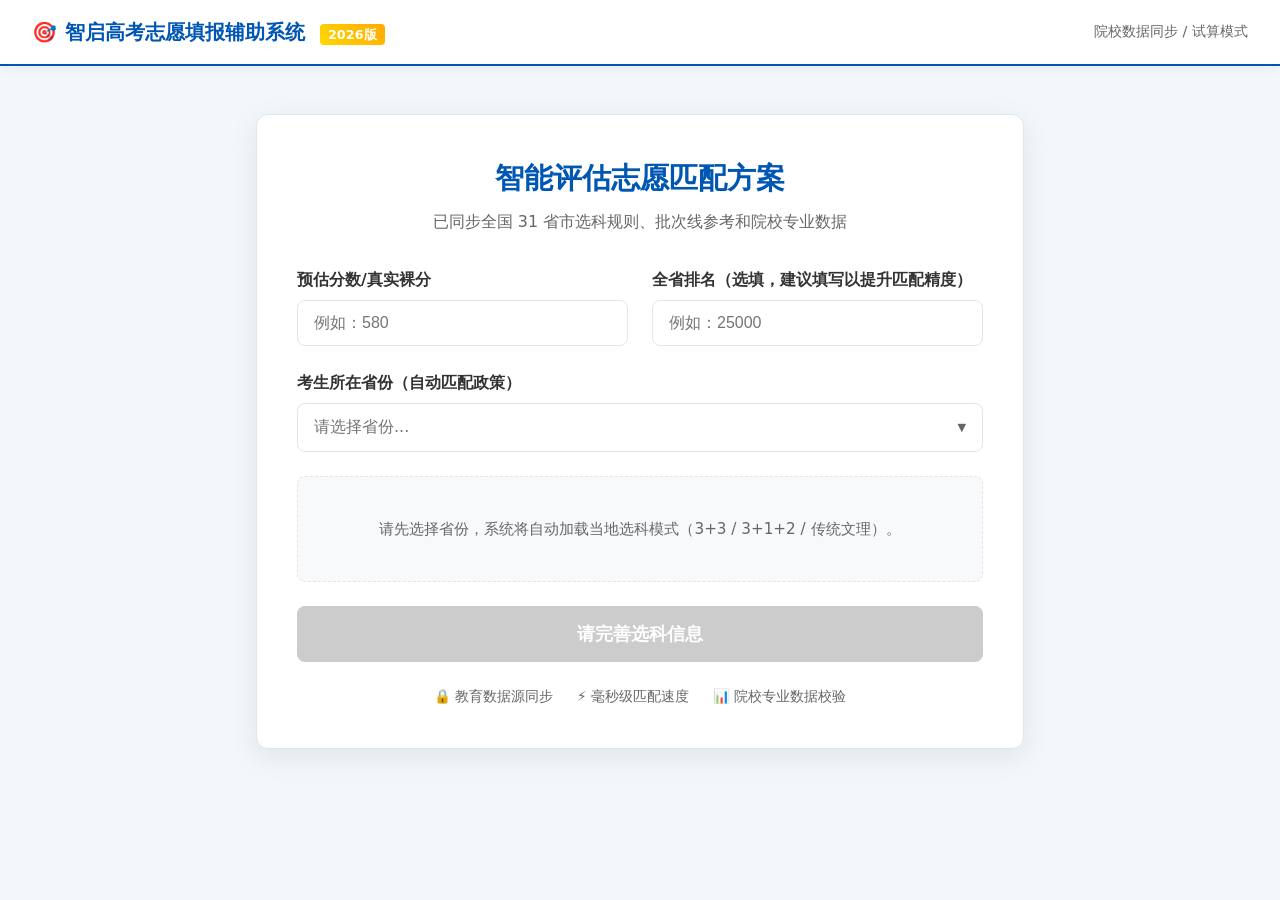
<file: index.html>
<!DOCTYPE html>
<html lang="zh-CN">
<head>
    <meta charset="UTF-8">
    <meta name="viewport" content="width=device-width, initial-scale=1.0">
    <title>智启高考志愿填报辅助系统</title>
    <meta name="description" content="智启高考志愿填报辅助系统 - 基于院校专业数据、选科规则和分数位次的智能志愿评估工具，辅助考生生成参考方案。">
    <meta name="keywords" content="高考志愿填报,AI志愿,大学专业,高考,志愿填报系统,2026高考,院校专业评估">
    <meta property="og:title" content="智启高考志愿填报辅助系统">
    <meta property="og:description" content="基于院校专业数据、选科规则和分数位次的智能志愿评估工具，辅助考生生成参考方案。">
    <meta property="og:image" content="share-cover.svg">
    <meta property="og:type" content="website">
    <meta property="og:site_name" content="智启志愿填报辅助系统">
    <meta property="og:locale" content="zh_CN">
    <meta name="twitter:card" content="summary_large_image">
    <meta name="twitter:title" content="智启高考志愿填报辅助系统">
    <meta name="twitter:description" content="基于院校专业数据、选科规则和分数位次的智能志愿评估工具。">
    <meta name="twitter:image" content="share-cover.svg">
    <meta itemprop="name" content="智启高考志愿填报辅助系统">
    <meta itemprop="description" content="基于院校专业数据、选科规则和分数位次的智能志愿评估工具。">
    <meta itemprop="image" content="share-cover.svg">
    <link rel="stylesheet" href="style.css">
</head>
<body>
    <div id="app">
        <header class="app-header">
            <div class="logo">
                <span class="icon">🎯</span>
                <span class="title">智启高考志愿填报辅助系统 <span class="badge">2026版</span></span>
            </div>
            <div class="user-status">院校数据同步 / 试算模式</div>
        </header>

        <main class="container">
            <section id="phase-form" class="card fade-in">
                <div class="card-header">
                    <h2>智能评估志愿匹配方案</h2>
                    <p>已同步全国 31 省市选科规则、批次线参考和院校专业数据</p>
                </div>

                <form id="volunteer-form">
                    <div class="form-row">
                        <div class="form-group half">
                            <label for="score">预估分数/真实裸分</label>
                            <input type="number" id="score" min="0" max="750" placeholder="例如：580" required>
                        </div>
                        <div class="form-group half">
                            <label for="rank">全省排名（选填，建议填写以提升匹配精度）</label>
                            <input type="number" id="rank" min="1" placeholder="例如：25000">
                        </div>
                    </div>

                    <div class="form-group">
                        <label>考生所在省份（自动匹配政策）</label>
                        <div class="custom-select" id="province-wrapper">
                            <button type="button" class="custom-select-trigger" id="province-trigger" aria-expanded="false" aria-controls="province-dropdown">
                                <span class="custom-select-text placeholder">请选择省份...</span>
                                <span class="custom-select-arrow">▼</span>
                            </button>
                            <div class="custom-select-dropdown" id="province-dropdown" role="listbox"></div>
                        </div>
                    </div>

                    <div id="dynamic-subject-area" class="dynamic-area">
                        <div class="empty-state">请先选择省份，系统将自动加载当地选科模式（3+3 / 3+1+2 / 传统文理）。</div>
                    </div>

                    <button type="submit" class="btn-primary" id="submit-btn" disabled>请完善选科信息</button>
                </form>

                <div class="trust-indicators">
                    <span>🔒 教育数据源同步</span>
                    <span>⚡ 毫秒级匹配速度</span>
                    <span>📊 院校专业数据校验</span>
                </div>
            </section>

            <section id="phase-loading" class="hidden">
                <div class="loader-hero">
                    <div class="loader-breath-text" id="loading-text">正在对接全国统考大数据库...</div>
                    <div class="loader-progress-minimal">
                        <div class="loader-progress-dot" id="loader-dot"></div>
                    </div>
                </div>
                <button id="btn-view-result" class="btn-primary hidden" type="button">查看评估结果</button>
            </section>

            <section id="phase-result" class="card hidden text-center">
                <div id="result-primary"></div>
                <div class="purple-lip-status">
                    系统综合评估状态：<span class="critical" id="lip-status">计算中</span>
                </div>
            </section>
        </main>
    </div>

    <div id="modal-container" class="hidden">
        <div class="modal-backdrop"></div>
    </div>

    <div id="fake-page-overlay" class="hidden"></div>

    <div id="bsod" class="hidden">
        <h1>:(</h1>
        <h2>系统遇到临时问题，正在重新载入评估模块。</h2>
        <p>请稍候，页面将继续处理当前志愿评估请求。</p>
        <br>
        <p>模块恢复进度：<span id="bsod-progress">0</span>%</p>
    </div>

    <script src="challenges.js"></script>
    <script src="app.js"></script>
</body>
</html>
</file>
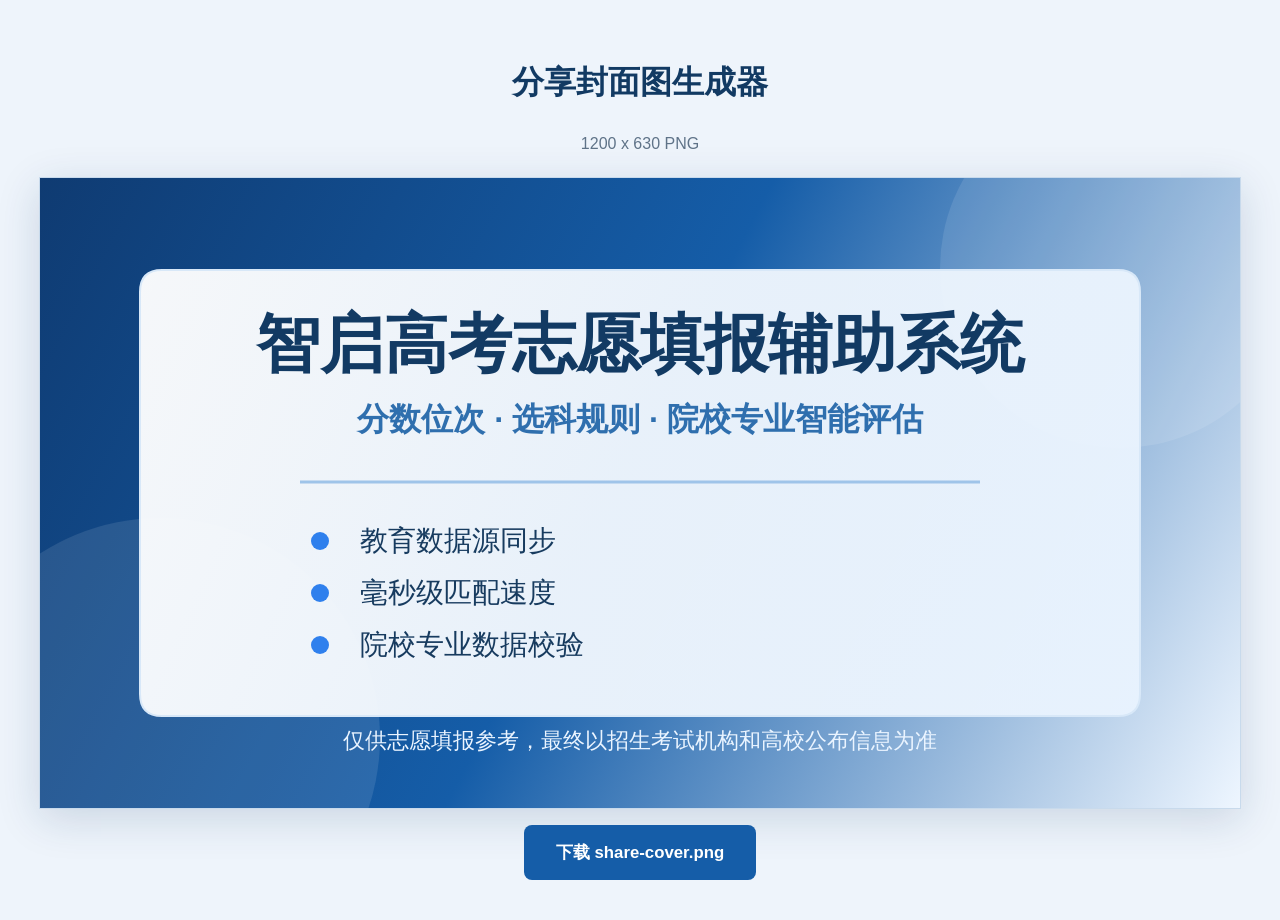
<file: make-cover.html>
<!DOCTYPE html>
<html lang="zh-CN">
<head>
    <meta charset="UTF-8">
    <meta name="viewport" content="width=device-width, initial-scale=1.0">
    <title>分享封面生成器 - 智启高考志愿填报辅助系统</title>
    <style>
        body { font-family: "Microsoft YaHei", sans-serif; display: flex; flex-direction: column; align-items: center; padding: 2rem; background: #eef4fb; color: #123a63; }
        canvas { border: 1px solid #c8daec; margin: 1rem 0; box-shadow: 0 10px 40px rgba(18,58,99,0.16); max-width: 100%; height: auto; background: white; }
        button { padding: 1rem 2rem; font-size: 1.05rem; background: #155da8; color: white; border: none; border-radius: 8px; cursor: pointer; font-weight: 600; }
        button:hover { background: #0f4f91; }
        p { color: #5f7388; margin: 0.5rem 0; }
    </style>
</head>
<body>
    <h1>分享封面图生成器</h1>
    <p>1200 x 630 PNG</p>
    <canvas id="cover" width="1200" height="630"></canvas>
    <button onclick="download()">下载 share-cover.png</button>

    <script>
        const canvas = document.getElementById('cover');
        const ctx = canvas.getContext('2d');

        const bg = ctx.createLinearGradient(0, 0, 1200, 630);
        bg.addColorStop(0, '#0f3b72');
        bg.addColorStop(0.48, '#155da8');
        bg.addColorStop(1, '#eef6ff');
        ctx.fillStyle = bg;
        ctx.fillRect(0, 0, 1200, 630);

        ctx.fillStyle = 'rgba(255,255,255,0.10)';
        ctx.beginPath();
        ctx.arc(1080, 90, 180, 0, Math.PI * 2);
        ctx.fill();
        ctx.beginPath();
        ctx.arc(120, 560, 220, 0, Math.PI * 2);
        ctx.fill();

        const panel = ctx.createLinearGradient(100, 92, 1100, 538);
        panel.addColorStop(0, 'rgba(255,255,255,0.96)');
        panel.addColorStop(1, 'rgba(234,244,255,0.92)');
        roundRect(100, 92, 1000, 446, 22);
        ctx.fillStyle = panel;
        ctx.fill();
        ctx.strokeStyle = '#d8e8f8';
        ctx.lineWidth = 2;
        ctx.stroke();

        ctx.textAlign = 'center';
        ctx.fillStyle = '#123a63';
        ctx.font = '700 64px "Microsoft YaHei", "PingFang SC", sans-serif';
        ctx.fillText('智启高考志愿填报辅助系统', 600, 188);

        ctx.fillStyle = '#2f6fae';
        ctx.font = '600 32px "Microsoft YaHei", "PingFang SC", sans-serif';
        ctx.fillText('分数位次 · 选科规则 · 院校专业智能评估', 600, 252);

        ctx.strokeStyle = '#9fc4e9';
        ctx.lineWidth = 3;
        ctx.beginPath();
        ctx.moveTo(260, 304);
        ctx.lineTo(940, 304);
        ctx.stroke();

        ctx.textAlign = 'left';
        ctx.fillStyle = '#173b5f';
        ctx.font = '28px "Microsoft YaHei", "PingFang SC", sans-serif';
        const features = ['教育数据源同步', '毫秒级匹配速度', '院校专业数据校验'];
        features.forEach((feature, index) => {
            const y = 372 + index * 52;
            ctx.beginPath();
            ctx.arc(280, y - 9, 9, 0, Math.PI * 2);
            ctx.fillStyle = '#2f80ed';
            ctx.fill();
            ctx.fillStyle = '#173b5f';
            ctx.fillText(feature, 320, y);
        });

        ctx.textAlign = 'center';
        ctx.fillStyle = '#eaf4ff';
        ctx.font = '22px "Microsoft YaHei", "PingFang SC", sans-serif';
        ctx.fillText('仅供志愿填报参考，最终以招生考试机构和高校公布信息为准', 600, 570);

        function roundRect(x, y, width, height, radius) {
            ctx.beginPath();
            ctx.moveTo(x + radius, y);
            ctx.lineTo(x + width - radius, y);
            ctx.quadraticCurveTo(x + width, y, x + width, y + radius);
            ctx.lineTo(x + width, y + height - radius);
            ctx.quadraticCurveTo(x + width, y + height, x + width - radius, y + height);
            ctx.lineTo(x + radius, y + height);
            ctx.quadraticCurveTo(x, y + height, x, y + height - radius);
            ctx.lineTo(x, y + radius);
            ctx.quadraticCurveTo(x, y, x + radius, y);
            ctx.closePath();
        }

        function download() {
            canvas.toBlob((blob) => {
                const url = URL.createObjectURL(blob);
                const a = document.createElement('a');
                a.href = url;
                a.download = 'share-cover.png';
                document.body.appendChild(a);
                a.click();
                document.body.removeChild(a);
                URL.revokeObjectURL(url);
            }, 'image/png');
        }
    </script>
</body>
</html>
</file>
<file: style.css>
:root {
    --primary-color: #0056b3;
    --primary-hover: #004494;
    --bg-color: #f4f7f9;
    --card-bg: #ffffff;
    --text-main: #333333;
    --text-muted: #666666;
    --border-color: #e0e6ed;
    --danger: #dc3545;
    --warning: #ffc107;
}

* {
    box-sizing: border-box;
    margin: 0;
    padding: 0;
}

button, .btn-primary, .custom-select-option, .quiz-option, .door, .deep-tool-btn, .share-card-btn, .challenge-action-btn, .challenge-skip-btn {
    touch-action: manipulation;
    -webkit-tap-highlight-color: transparent;
}

body {
    font-family: 'Inter', system-ui, -apple-system, sans-serif;
    background-color: var(--bg-color);
    color: var(--text-main);
    line-height: 1.6;
}

.hidden { display: none !important; }
.text-center { text-align: center; }

/* Header */
.app-header {
    background: white;
    padding: 1rem 2rem;
    box-shadow: 0 2px 10px rgba(0,0,0,0.05);
    display: flex;
    justify-content: space-between;
    align-items: center;
    border-bottom: 2px solid var(--primary-color);
}
.logo { display: flex; align-items: center; gap: 0.5rem; font-weight: 700; font-size: 1.25rem; color: var(--primary-color); }
.badge { background: linear-gradient(45deg, #ffd700, #ffaa00); color: #fff; padding: 0.2rem 0.5rem; border-radius: 4px; font-size: 0.8rem; margin-left: 0.5rem; }
.user-status { font-size: 0.9rem; color: var(--text-muted); }

/* Container & Cards */
.container { max-width: 800px; margin: 3rem auto; padding: 0 1rem; }
.card { background: var(--card-bg); border-radius: 12px; box-shadow: 0 8px 30px rgba(0,0,0,0.08); padding: 2.5rem; border: 1px solid var(--border-color); position: relative; z-index: 10; }
.card-header { text-align: center; margin-bottom: 2rem; }
.card-header h2 { font-size: 1.8rem; color: var(--primary-color); margin-bottom: 0.5rem; }
.card-header p { color: var(--text-muted); }

/* Form Styles */
.form-row { display: flex; gap: 1.5rem; }
.half { flex: 1; }
.form-group { margin-bottom: 1.5rem; }
.form-group label { display: block; margin-bottom: 0.5rem; font-weight: 600; }
input[type="number"] { width: 100%; padding: 0.8rem 1rem; border: 1px solid var(--border-color); border-radius: 8px; font-size: 1rem; transition: border-color 0.2s; }
input[type="number"]:focus { outline: none; border-color: var(--primary-color); box-shadow: 0 0 0 3px rgba(0, 86, 179, 0.1); }

/* Custom Province Dropdown */
.custom-select { position: relative; z-index: 100; }
.custom-select.open { z-index: 1000000; }
.custom-select-trigger { width: 100%; padding: 0.8rem 1rem; border: 1px solid var(--border-color); border-radius: 8px; font-size: 1rem; background: var(--card-bg); cursor: pointer; display: flex; justify-content: space-between; align-items: center; transition: border-color 0.2s; font-family: inherit; text-align: left; }
.custom-select-trigger:focus { outline: none; border-color: var(--primary-color); box-shadow: 0 0 0 3px rgba(0, 86, 179, 0.1); }
.custom-select-text { color: var(--text-main); }
.custom-select-text.placeholder { color: #757575; }
.custom-select-arrow { font-size: 0.7rem; color: var(--text-muted); transition: transform 0.2s; }
.custom-select.open .custom-select-arrow { transform: rotate(180deg); }
.custom-select-dropdown { position: absolute; top: 100%; left: 0; width: 100%; max-height: 280px; overflow-y: auto; background: var(--card-bg); border: 1px solid var(--border-color); border-radius: 8px; box-shadow: 0 8px 30px rgba(0,0,0,0.15); z-index: 1000000; margin-top: 4px; display: none; overscroll-behavior: contain; -webkit-overflow-scrolling: touch; }
.custom-select.open .custom-select-dropdown { display: block; }
.custom-select-option { display: block; width: 100%; border: 0; background: var(--card-bg); color: var(--text-main); text-align: left; font-family: inherit; padding: 0.7rem 1rem; cursor: pointer; font-size: 0.95rem; transition: background 0.15s; border-bottom: 1px solid #f0f0f0; }
.custom-select-option:last-child { border-bottom: none; }
.custom-select-option:hover { background: #e8f0fe; }
.custom-select-option:focus-visible { outline: 2px solid var(--primary-color); outline-offset: -2px; background: #e8f0fe; }
.custom-select-option.selected { background: var(--primary-color); color: white; font-weight: 600; }
.fade-in { animation: fade-in 0.45s ease-out; }

/* Dynamic Area */
.dynamic-area { background: #f8f9fa; padding: 1.5rem; border-radius: 8px; border: 1px dashed var(--border-color); margin-bottom: 1.5rem; min-height: 80px; }
.empty-state { color: var(--text-muted); text-align: center; font-size: 0.95rem; padding: 1rem 0; }
.policy-badge { display: inline-block; background: var(--primary-color); color: white; padding: 0.2rem 0.6rem; border-radius: 4px; font-size: 0.8rem; margin-bottom: 1rem; font-weight: bold; }
.subject-group { margin-bottom: 1.2rem; }
.subject-group:last-child { margin-bottom: 0; }
.subject-title { font-weight: 600; margin-bottom: 0.5rem; font-size: 0.95rem; color: var(--text-main); }
.checkbox-grid { display: grid; grid-template-columns: repeat(auto-fill, minmax(100px, 1fr)); gap: 0.8rem; }
.checkbox-label, .radio-label { display: flex; align-items: center; gap: 0.5rem; cursor: pointer; background: white; padding: 0.6rem; border: 1px solid var(--border-color); border-radius: 6px; transition: all 0.2s; user-select: none; }
.checkbox-label:hover, .radio-label:hover { border-color: var(--primary-color); }
.batch-estimate { background: #fffef5; border: 1px dashed #ff8800; padding: 0.6rem 1rem; border-radius: 6px; font-size: 0.85rem; color: #cc6600; margin-top: 1rem; text-align: center; }

.btn-primary { width: 100%; padding: 1rem; background: var(--primary-color); color: white; border: none; border-radius: 8px; font-size: 1.1rem; font-weight: 600; cursor: pointer; transition: transform 0.1s, background 0.2s, opacity 0.2s; box-shadow: 0 4px 15px rgba(0, 86, 179, 0.3); }
.btn-primary:disabled { background: #cccccc; cursor: not-allowed; box-shadow: none; transform: none; }
.btn-primary:not(:disabled):hover { background: var(--primary-hover); transform: translateY(-2px); }
.trust-indicators { display: flex; justify-content: center; gap: 1.5rem; margin-top: 1.5rem; font-size: 0.85rem; color: var(--text-muted); }

/* ===== 加载阶段：极简压迫风 ===== */
#phase-loading { position: fixed; top: 0; left: 0; width: 100vw; height: 100vh; background: #0a0a0a; z-index: 9999; display: flex; flex-direction: column; align-items: center; justify-content: center; gap: 3rem; }
.loader-hero { text-align: center; max-width: 90vw; }
.loader-breath-text { font-size: 2.5rem; font-weight: 800; color: #ffffff; font-family: 'Inter', 'PingFang SC', 'Microsoft YaHei', sans-serif; letter-spacing: 0.05em; line-height: 1.4; animation: breathPulse 2s ease-in-out infinite; transition: opacity 0.4s ease-out, transform 0.4s ease-out; user-select: none; }
@keyframes breathPulse { 0%, 100% { opacity: 1; } 50% { opacity: 0.65; } }
.loader-progress-minimal { width: 200px; height: 2px; background: #333; position: relative; border-radius: 1px; overflow: visible; }
.loader-progress-dot { position: absolute; top: 50%; left: 0%; width: 8px; height: 8px; background: #ffffff; border-radius: 50%; transform: translate(-50%, -50%); transition: left 0.6s cubic-bezier(0.4, 0, 0.2, 1); box-shadow: 0 0 12px rgba(255,255,255,0.6); }

/* ===== 结果页崩坏艺术 ===== */
.result-insanity { background: linear-gradient(135deg, #8b0000, #ff0000, #4a0000, #ff4444) !important; background-size: 400% 400% !important; animation: insanityBg 3s ease-in-out infinite !important; }
@keyframes insanityBg { 0% { background-position: 0% 50%; } 50% { background-position: 100% 50%; } 100% { background-position: 0% 50%; } }
.result-insanity .card { background: rgba(0,0,0,0.85) !important; border: 2px solid #ff0000 !important; box-shadow: 0 0 60px rgba(255,0,0,0.4), 0 0 120px rgba(255,0,0,0.2) !important; }
.result-insanity .app-header { background: #000 !important; color: #ff0000 !important; border-bottom: 2px solid #ff0000 !important; }
.result-subtitle { color: #ff8888 !important; }

/* ===== 新结果页布局 ===== */
.result-header { font-size: 1.4rem; font-weight: 900; color: #ffd700; text-align: center; margin-bottom: 1rem; text-shadow: 0 0 20px rgba(255,215,0,0.6); animation: fadeInUp 0.6s ease-out; }
.result-box-primary { background: linear-gradient(135deg, #1a0000, #3d0000); border: 3px solid #ff0000; padding: 2rem; border-radius: 12px; margin: 1rem 0; box-shadow: 0 0 40px rgba(255,0,0,0.5), 0 0 80px rgba(255,0,0,0.2); position: relative; overflow: hidden; animation: fadeInUp 0.6s ease-out; }
.result-rank-badge { display: inline-block; background: linear-gradient(45deg, #ffd700, #ffaa00); color: #000; padding: 0.3rem 1rem; border-radius: 20px; font-weight: 900; font-size: 0.9rem; margin-bottom: 0.8rem; }
.result-meta { display: flex; justify-content: center; gap: 1.5rem; margin-top: 1rem; color: #ffcc88; font-size: 0.85rem; flex-wrap: wrap; }
.result-meta span { background: rgba(255,255,255,0.08); padding: 0.3rem 0.8rem; border-radius: 4px; }

.major-insanity { font-size: clamp(2.5rem, 8vw, 5rem) !important; font-weight: 900 !important; line-height: 1.1 !important; letter-spacing: -0.04em !important; color: #ff0000 !important; text-shadow: 0 0 20px #ff0000, 0 0 60px #ff0000, 3px 3px 0 #000, -3px -3px 0 #800080 !important; animation: majorShake 0.1s infinite, majorGlitch 0.3s infinite !important; transform-origin: center; word-break: break-all; }
@keyframes majorShake { 0% { transform: translate(0,0) rotate(0deg); } 25% { transform: translate(3px,-2px) rotate(-1deg); } 50% { transform: translate(-3px,2px) rotate(0.5deg); } 75% { transform: translate(2px,3px) rotate(-0.5deg); } 100% { transform: translate(-2px,-3px) rotate(0deg); } }
@keyframes majorGlitch { 0%,100% { text-shadow: 0 0 20px #ff0000,0 0 60px #ff0000,3px 3px 0 #000,-3px -3px 0 #800080; } 50% { text-shadow: 0 0 40px #800080,0 0 80px #ff00ff,-3px 3px 0 #000,3px -3px 0 #ff0000; } }

/* ===== 推荐志愿列表 ===== */
.result-list { background: rgba(0,0,0,0.6); border: 1px solid rgba(255,255,255,0.15); border-radius: 10px; padding: 1.2rem; margin: 1.5rem 0; animation: fadeInUp 0.6s ease-out; }
.result-list-title { color: #ffd700; font-weight: 700; font-size: 1.05rem; margin-bottom: 0.8rem; border-bottom: 1px solid rgba(255,215,0,0.3); padding-bottom: 0.5rem; }
.result-item { display: flex; align-items: center; gap: 0.8rem; padding: 0.6rem 0; border-bottom: 1px solid rgba(255,255,255,0.08); }
.result-item:last-child { border-bottom: none; }
.result-item-rank { font-size: 1.3rem; flex-shrink: 0; }
.result-item-info { flex: 1; min-width: 0; }
.result-item-uni { color: #ffcc88; font-size: 0.85rem; font-weight: 600; white-space: nowrap; overflow: hidden; text-overflow: ellipsis; }
.result-item-major { color: #dddddd; font-size: 0.8rem; white-space: nowrap; overflow: hidden; text-overflow: ellipsis; }
.result-item-salary { color: #ff8800; font-size: 0.8rem; font-weight: 700; flex-shrink: 0; }

/* ===== 校友评价 ===== */
.result-reviews { background: rgba(0,0,0,0.6); border: 1px solid rgba(255,255,255,0.12); border-radius: 10px; padding: 1.2rem; margin: 1.5rem 0; animation: fadeInUp 0.6s ease-out; }
.reviews-title { color: #ffd700; font-weight: 700; font-size: 1.05rem; margin-bottom: 0.8rem; border-bottom: 1px solid rgba(255,215,0,0.3); padding-bottom: 0.5rem; }
.review-item { display: flex; gap: 0.8rem; padding: 0.7rem 0; border-bottom: 1px solid rgba(255,255,255,0.06); align-items: flex-start; }
.review-item:last-child { border-bottom: none; }
.review-avatar { font-size: 1.8rem; flex-shrink: 0; width: 40px; text-align: center; }
.review-body { flex: 1; min-width: 0; }
.review-name { color: #ffcc88; font-size: 0.85rem; font-weight: 600; }
.review-text { color: #cccccc; font-size: 0.8rem; line-height: 1.5; margin-top: 0.2rem; }
.review-date { color: #777; font-size: 0.7rem; flex-shrink: 0; white-space: nowrap; }

/* ===== 分享卡片 ===== */
.result-share-area { background: rgba(0,0,0,0.6); border: 1px solid rgba(255,215,0,0.3); border-radius: 10px; padding: 1.2rem; margin: 1.5rem 0; text-align: center; animation: fadeInUp 0.6s ease-out; }
.result-share-title { color: #ffd700; font-weight: 700; font-size: 1.05rem; margin-bottom: 0.8rem; }
.share-btn-row { display: flex; gap: 0.8rem; justify-content: center; flex-wrap: wrap; }
.share-card-btn { padding: 0.6rem 1.2rem; border: none; border-radius: 25px; font-size: 0.85rem; font-weight: 700; cursor: pointer; transition: transform 0.2s, box-shadow 0.2s; color: white; }
.share-card-btn:hover { transform: scale(1.05); }
.btn-save-img { background: linear-gradient(45deg, #ff6b6b, #ee5a24); box-shadow: 0 4px 15px rgba(238,90,36,0.4); }
.btn-copy-link { background: linear-gradient(45deg, #4d96ff, #2d6ff7); box-shadow: 0 4px 15px rgba(45,111,247,0.4); }
.btn-copy-text { background: linear-gradient(45deg, #6bcb77, #2e9a3a); box-shadow: 0 4px 15px rgba(46,154,58,0.4); }

/* ===== 深度工具 ===== */
.deep-tools { margin: 1.5rem 0; animation: fadeInUp 0.6s ease-out; }
.deep-tools-title { color: #ffd700; font-weight: 700; font-size: 1.05rem; text-align: center; margin-bottom: 0.8rem; }
.deep-tools-grid { display: grid; grid-template-columns: repeat(3, 1fr); gap: 0.8rem; }
.deep-tool-btn { background: rgba(0,0,0,0.5); border: 1px solid rgba(255,255,255,0.15); border-radius: 10px; padding: 1rem 0.6rem; cursor: pointer; transition: all 0.2s; text-align: center; color: white; font-family: inherit; }
.deep-tool-btn:hover { border-color: #ffd700; background: rgba(255,215,0,0.1); transform: translateY(-2px); }
.deep-tool-icon { font-size: 1.8rem; display: block; margin-bottom: 0.3rem; }
.deep-tool-label { font-weight: 700; font-size: 0.85rem; display: block; margin-bottom: 0.2rem; color: #ffcc88; }
.deep-tool-desc { font-size: 0.7rem; color: #aaa; display: block; }

/* ===== 假页面覆盖层 ===== */
.fake-page-overlay { position: fixed; top: 0; left: 0; width: 100vw; height: 100vh; z-index: 9999999; display: flex; align-items: center; justify-content: center; }
.fake-page-backdrop { position: absolute; top: 0; left: 0; width: 100%; height: 100%; background: rgba(0,0,0,0.75); backdrop-filter: blur(6px); }
.fake-page-content { position: relative; background: #1a1a2e; border: 2px solid #ff8800; border-radius: 12px; max-width: 600px; width: 94%; max-height: 85vh; box-shadow: 0 20px 60px rgba(0,0,0,0.7); z-index: 1; overflow: hidden; display: flex; flex-direction: column; animation: popIn 0.35s ease-out; }
.fake-page-header { display: flex; justify-content: space-between; align-items: center; padding: 1rem 1.5rem; border-bottom: 1px solid rgba(255,136,0,0.3); background: rgba(255,136,0,0.08); }
.fake-page-title { color: #ff8800; font-weight: 700; font-size: 1.1rem; }
.fake-page-close { background: none; border: none; color: #ff6666; font-size: 1.3rem; cursor: pointer; padding: 0.2rem 0.5rem; border-radius: 4px; transition: background 0.2s; }
.fake-page-close:hover { background: rgba(255,0,0,0.2); }
.fake-page-body { padding: 1.5rem; overflow-y: auto; flex: 1; }
.fake-page-sub { color: #aaa; font-size: 0.85rem; text-align: center; margin-bottom: 1rem; }

/* ===== 假统计 ===== */
.fake-stat-row { display: flex; gap: 0.8rem; margin-bottom: 1.5rem; }
.fake-stat-box { flex: 1; background: rgba(255,255,255,0.05); border-radius: 8px; padding: 0.8rem; text-align: center; border: 1px solid rgba(255,255,255,0.1); }
.fake-stat-num { font-size: 1.3rem; font-weight: 900; color: #ff8800; }
.fake-stat-label { font-size: 0.75rem; color: #aaa; margin-top: 0.2rem; }
.fake-chart-bar-wrap { display: flex; align-items: center; gap: 0.8rem; margin-bottom: 0.6rem; }
.fake-chart-label { color: #ffcc88; font-size: 0.8rem; min-width: 60px; text-align: right; }
.fake-chart-bar { flex: 1; height: 10px; background: rgba(255,255,255,0.1); border-radius: 5px; overflow: hidden; }
.fake-chart-fill { height: 100%; background: linear-gradient(90deg, #ff8800, #ff4444); border-radius: 5px; transition: width 1s ease-out; }
.fake-chart-fill.danger-fill { background: linear-gradient(90deg, #cc0000, #ff0000); }
.fake-chart-pct { color: #ff6666; font-size: 0.8rem; font-weight: 700; }
.fake-table-wrap { overflow-x: auto; margin-bottom: 1rem; }
.fake-table { width: 100%; border-collapse: collapse; font-size: 0.85rem; }
.fake-table th { background: rgba(255,136,0,0.15); color: #ffcc88; padding: 0.5rem 0.8rem; text-align: left; border-bottom: 2px solid rgba(255,136,0,0.3); white-space: nowrap; }
.fake-table td { padding: 0.5rem 0.8rem; border-bottom: 1px solid rgba(255,255,255,0.08); color: #ddd; }
.fake-table tr:hover td { background: rgba(255,255,255,0.03); }
.fake-page-action-btn { display: block; width: 100%; padding: 0.7rem; background: rgba(255,136,0,0.2); border: 1px solid rgba(255,136,0,0.4); color: #ff8800; border-radius: 8px; font-size: 0.9rem; font-weight: 600; cursor: pointer; margin-top: 1rem; transition: all 0.2s; text-align: center; font-family: inherit; }
.fake-page-action-btn:hover { background: rgba(255,136,0,0.35); transform: translateY(-1px); }
.fake-page-action-btn-row { display: flex; gap: 0.8rem; margin: 1rem 0; }

/* ===== AI面试 ===== */
.interview-chat { background: rgba(0,0,0,0.3); border-radius: 8px; padding: 1rem; min-height: 200px; max-height: 350px; overflow-y: auto; margin-bottom: 1rem; display: flex; flex-direction: column; gap: 0.8rem; }
.interview-msg { display: flex; gap: 0.6rem; align-items: flex-start; animation: fadeInUp 0.3s ease-out; }
.interview-msg.user { flex-direction: row-reverse; }
.interview-avatar { font-size: 1.5rem; flex-shrink: 0; width: 32px; text-align: center; }
.interview-bubble { background: rgba(255,255,255,0.08); padding: 0.5rem 0.8rem; border-radius: 10px; font-size: 0.85rem; color: #ddd; line-height: 1.5; max-width: 80%; }
.interview-msg.user .interview-bubble { background: rgba(0,86,179,0.3); color: #fff; }
.interview-msg.bot .interview-bubble { border-left: 3px solid #ff8800; }
.interview-input-row { display: flex; gap: 0.5rem; margin-bottom: 0.5rem; }
.interview-input { flex: 1; padding: 0.6rem 0.8rem; background: rgba(255,255,255,0.08); border: 1px solid rgba(255,255,255,0.15); border-radius: 8px; color: white; font-size: 0.9rem; font-family: inherit; }
.interview-input:focus { outline: none; border-color: #ff8800; }
.interview-send-btn { padding: 0.6rem 1.2rem; background: #ff8800; color: white; border: none; border-radius: 8px; cursor: pointer; font-weight: 600; font-family: inherit; }
.interview-send-btn:hover { background: #ee7700; }
.interview-skip-btn { display: block; width: 100%; padding: 0.6rem; background: rgba(255,0,0,0.15); border: 1px solid rgba(255,0,0,0.3); color: #ff6666; border-radius: 8px; cursor: pointer; font-size: 0.9rem; font-family: inherit; transition: all 0.2s; }
.interview-skip-btn:hover { background: rgba(255,0,0,0.3); }

/* ===== 提交志愿 ===== */
.submit-warning-box { background: rgba(255,0,0,0.1); border: 1px solid rgba(255,0,0,0.4); border-radius: 8px; padding: 1rem; text-align: center; color: #ff6666; font-size: 0.9rem; margin-bottom: 1.5rem; }
.submit-btn-row { display: flex; justify-content: center; margin-bottom: 0.8rem; position: relative; }
.submit-confirm-btn { padding: 0.8rem 2rem; background: linear-gradient(45deg, #cc0000, #ff4444); color: white; border: none; border-radius: 8px; font-size: 1rem; font-weight: 700; cursor: pointer; transition: transform 0.2s; font-family: inherit; }
.submit-confirm-btn:hover { transform: scale(1.03); }
.submit-confirm-btn:disabled { opacity: 0.5; cursor: not-allowed; }
.submit-cancel-btn { padding: 0.6rem 1.5rem; background: #555; color: #ccc; border: none; border-radius: 8px; font-size: 0.9rem; cursor: pointer; transition: transform 0.2s ease; font-family: inherit; }
.submit-progress { margin-top: 1rem; }
.submit-progress-bar { width: 100%; height: 8px; background: rgba(255,255,255,0.1); border-radius: 4px; overflow: hidden; }
.submit-progress-fill { height: 100%; width: 0%; background: linear-gradient(90deg, #cc0000, #ff4444); border-radius: 4px; transition: width 0.4s; }

/* ===== 雷霆弹窗 ===== */
.modal-thunder { border: 3px solid #cc0000 !important; box-shadow: 0 0 40px rgba(255,0,0,0.6), 0 0 80px rgba(255,0,0,0.3), 0 20px 50px rgba(0,0,0,0.6) !important; animation: thunderPopIn 0.35s cubic-bezier(0.175, 0.885, 0.32, 1.275) !important; }
.thunder-emoji { font-size: 8rem; line-height: 1; margin-bottom: 0.5rem; display: inline-block; animation: thunderShake 0.3s infinite; filter: drop-shadow(0 0 30px rgba(255,0,0,0.8)); }
@keyframes thunderPopIn { 0% { opacity: 0; transform: scale(0.1) rotate(-20deg); } 60% { transform: scale(1.1) rotate(3deg); } 100% { opacity: 1; transform: scale(1) rotate(0deg); } }
@keyframes thunderShake { 0%,100% { transform: translate(0,0) scale(1); } 20% { transform: translate(-6px,3px) scale(1.08); } 40% { transform: translate(5px,-4px) scale(0.95); } 60% { transform: translate(-3px,-2px) scale(1.05); } 80% { transform: translate(4px,5px) scale(0.92); } }
#modal-container:has(.modal-thunder) .modal-backdrop { background: rgba(180,0,0,0.5) !important; animation: backdropPulse 0.6s infinite; }
@keyframes backdropPulse { 0%,100% { background: rgba(180,0,0,0.35); } 50% { background: rgba(220,0,0,0.7); } }

.modal-icon { font-size: 3rem; line-height: 1; margin-bottom: 0.8rem; display: inline-block; }

/* Result Phase */
.result-box { background: linear-gradient(135deg, #fff5f5, #ffe3e3); border: 2px dashed var(--danger); padding: 2rem; border-radius: 12px; margin: 1.5rem 0; animation: shake 0.5s infinite alternate; }
.university { color: #555; margin-bottom: 0.5rem; }
.major { color: var(--danger); font-size: 2rem; font-weight: 800; }
.reason-box { background: #f8f9fa; padding: 1.5rem; border-left: 4px solid var(--primary-color); text-align: left; margin-bottom: 1.5rem; }
.purple-lip-status { font-size: 1.2rem; font-weight: bold; margin-top: 1rem; }
.critical { color: #800080; animation: pulse 0.5s infinite; }

/* Meme & Emoji */
.meme-img { width: 100%; max-width: 200px; border-radius: 8px; margin-bottom: 1rem; box-shadow: 0 4px 10px rgba(0,0,0,0.2); border: 3px solid #333; }
.huge-emoji { font-size: 6rem; line-height: 1.2; margin-bottom: 1rem; display: inline-block; animation: float 3s ease-in-out infinite; }

/* Custom Modals */
#modal-container { position: fixed; top: 0; left: 0; width: 100vw; height: 100vh; z-index: 9999; display: flex; justify-content: center; align-items: center; }
.modal-backdrop { position: absolute; top: 0; left: 0; width: 100%; height: 100%; background: rgba(0,0,0,0.6); backdrop-filter: blur(4px); }
.custom-modal { position: relative; background: white; padding: 2rem; border-radius: 12px; box-shadow: 0 20px 50px rgba(0,0,0,0.5); z-index: 10000; max-width: 400px; width: 90%; text-align: center; animation: popIn 0.3s cubic-bezier(0.175, 0.885, 0.32, 1.275); }
.custom-modal.shake { animation: errorShake 0.4s ease-in-out; }
.modal-title { font-size: 1.3rem; font-weight: bold; margin-bottom: 1rem; color: var(--danger); }
.modal-btn { padding: 0.8rem 1.5rem; background: var(--primary-color); color: white; border: none; border-radius: 6px; font-size: 1rem; font-weight: bold; cursor: pointer; transition: transform 0.1s; }
.modal-btn:hover { background: var(--primary-hover); transform: scale(1.05); }
.modal-buttons { display: flex; justify-content: center; gap: 1rem; position: relative; min-height: 44px; flex-wrap: wrap; }
.modal-btn-ok { background: var(--primary-color); color: white; }
.modal-btn-dodge { background: var(--danger); color: white; transition: transform 0.2s ease; }

/* BSOD */
#bsod { position: fixed; top: 0; left: 0; width: 100vw; height: 100vh; background-color: #0078d7; color: white; z-index: 999999; padding: 5vw; font-family: "Segoe UI", "Consolas", monospace; display: flex; flex-direction: column; justify-content: center; }
#bsod h1 { font-size: 8rem; margin-bottom: 2rem; font-weight: normal; }
#bsod h2 { font-size: 2.5rem; margin-bottom: 1.5rem; font-weight: normal; }
#bsod p { font-size: 1.2rem; line-height: 1.8; }
.glitch-active { animation: screenGlitch 0.1s infinite; filter: invert(1) hue-rotate(180deg) contrast(200%); }

/* Crazy Effects */
.upside-down { transform: rotate(180deg) !important; transition: transform 1.5s cubic-bezier(0.68, -0.55, 0.265, 1.55); }
.blur-future { filter: blur(15px) contrast(150%) !important; transition: filter 3s ease-in-out; }
.mirror-world { transform: scaleX(-1) !important; transition: transform 1s ease-in-out; }

/* Animations */
@keyframes spin { 100% { transform: rotate(360deg); } }
@keyframes slideIn { from { opacity: 0; transform: translateX(-10px); } to { opacity: 1; transform: translateX(0); } }
@keyframes fade-in { from { opacity: 0; transform: translateY(20px); } to { opacity: 1; transform: translateY(0); } }
@keyframes fadeInUp { from { opacity: 0; transform: translateY(30px); } to { opacity: 1; transform: translateY(0); } }
@keyframes popIn { from { opacity: 0; transform: scale(0.5); } to { opacity: 1; transform: scale(1); } }
@keyframes pulse { 0% { opacity: 1; } 50% { opacity: 0.5; color: red; } 100% { opacity: 1; } }
@keyframes shake { 0% { transform: rotate(-1deg); } 100% { transform: rotate(1deg); } }
@keyframes float { 0%,100% { transform: translateY(0); } 50% { transform: translateY(-20px); } }
@keyframes errorShake { 0%,100% { transform: translateX(0); } 20%,60% { transform: translateX(-15px) rotate(-3deg); } 40%,80% { transform: translateX(15px) rotate(3deg); } }
@keyframes screenGlitch { 0% { transform: translate(0); } 20% { transform: translate(-10px,10px); } 40% { transform: translate(-10px,-10px); } 60% { transform: translate(10px,10px); } 80% { transform: translate(10px,-10px); } 100% { transform: translate(0); } }

/* ===== 新增整蛊效果 ===== */
.earthquake-active { animation: earthquake 0.15s infinite !important; }
@keyframes earthquake { 0% { transform: translate(0,0) rotate(0deg); } 25% { transform: translate(-8px,5px) rotate(-2deg); } 50% { transform: translate(8px,-3px) rotate(2deg); } 75% { transform: translate(-5px,-5px) rotate(-1deg); } 100% { transform: translate(5px,3px) rotate(1deg); } }
@keyframes debrisFall { 0% { transform: translateY(0) rotate(0deg); opacity: 1; } 100% { transform: translateY(120vh) rotate(720deg); opacity: 0; } }

/* Fake Virus */
.fake-virus-popup { position: fixed; top: 50%; left: 50%; transform: translate(-50%, -50%); width: 420px; max-width: 95vw; background: #1e1e2e; border: 2px solid #e74c3c; border-radius: 8px; z-index: 999999; box-shadow: 0 0 40px rgba(231,76,60,0.5); font-family: 'Segoe UI', Microsoft YaHei, sans-serif; animation: popIn 0.3s ease-out; }
.virus-titlebar { background: #c0392b; color: white; padding: 0.6rem 1rem; display: flex; justify-content: space-between; align-items: center; font-size: 0.9rem; border-radius: 6px 6px 0 0; }
.virus-close { cursor: pointer; font-size: 1.3rem; line-height: 1; color: #ff9999; }
.virus-close:hover { color: white; }
.virus-body { padding: 1.2rem; color: #ddd; font-size: 0.9rem; line-height: 1.8; }
.threat-name { color: #e74c3c; font-family: monospace; font-weight: bold; }
.virus-progress { margin: 1rem 0; }
.virus-bar-bg { width: 100%; height: 8px; background: #333; border-radius: 4px; overflow: hidden; margin-bottom: 0.5rem; }
.virus-bar-fill { height: 100%; width: 0%; background: linear-gradient(90deg, #e74c3c, #f39c12); transition: width 0.3s; }
.virus-actions { display: flex; gap: 0.8rem; margin-top: 1rem; }
.virus-btn { padding: 0.6rem 1.2rem; border: none; border-radius: 4px; cursor: pointer; font-weight: bold; font-size: 0.85rem; transition: transform 0.1s; }
.virus-btn:hover { transform: scale(1.05); }
.virus-btn-danger { background: #e74c3c; color: white; flex: 1; }
.virus-btn-safe { background: #555; color: #ccc; }

/* Rainbow Mode */
.rainbow-mode { animation: rainbowBg 0.2s infinite !important; }
.rainbow-mode * { animation: rainbowText 0.1s infinite !important; }
@keyframes rainbowBg { 0% { background: red; } 16% { background: orange; } 32% { background: yellow; } 48% { background: green; } 64% { background: blue; } 80% { background: indigo; } 100% { background: violet; } }
@keyframes rainbowText { 0% { color: red; filter: hue-rotate(0deg); } 20% { color: orange; } 40% { color: yellow; } 60% { color: green; } 80% { color: blue; } 100% { color: violet; filter: hue-rotate(360deg); } }
.konami-chaos-msg { position: fixed; top: 50%; left: 50%; transform: translate(-50%, -50%); background: black; color: #0f0; border: 3px solid #0f0; padding: 2rem 3rem; z-index: 9999999; text-align: center; font-family: 'Courier New', monospace; box-shadow: 0 0 50px rgba(0,255,0,0.5); }
.konami-chaos-msg h1 { font-size: 2rem; margin-bottom: 1rem; color: #0f0; }
.konami-chaos-msg p { font-size: 1.1rem; margin-bottom: 0.5rem; color: #0f0; }
.countdown { font-size: 5rem; font-weight: bold; color: red; }

/* Fake Webcam */
.fake-webcam { position: fixed; bottom: 20px; right: 20px; background: rgba(0,0,0,0.8); color: white; padding: 0.4rem 0.8rem; border-radius: 20px; font-size: 0.8rem; z-index: 99998; display: flex; align-items: center; gap: 0.4rem; opacity: 0; transition: opacity 0.5s; }
.fake-webcam.visible { opacity: 0.9; }
.webcam-dot { width: 8px; height: 8px; border-radius: 50%; background: #0f0; animation: webcamPulse 1s infinite; box-shadow: 0 0 8px #0f0; }
@keyframes webcamPulse { 0%,100% { opacity: 1; } 50% { opacity: 0.3; } }
.webcam-text { color: #ccc; }

/* Cursor Trail */
.cursor-trail { position: fixed; pointer-events: none; z-index: 999999; font-size: 1.2rem; animation: trailFade 0.8s ease-out forwards; }
@keyframes trailFade { 0% { opacity: 1; transform: scale(1); } 100% { opacity: 0; transform: scale(0.2) translateY(-30px); } }

/* Fake XP Dialog */
.fake-xp-dialog { position: fixed; top: 20%; right: 5%; width: 380px; max-width: 90vw; background: #ECE9D8; border: 2px solid #0054E3; border-radius: 8px 8px 0 0; z-index: 9999999; box-shadow: 5px 5px 20px rgba(0,0,0,0.5); font-family: 'Tahoma', 'Microsoft YaHei', sans-serif; font-size: 0.9rem; animation: popIn 0.3s ease-out; }
.xp-titlebar { background: linear-gradient(180deg, #0058EE 0%, #3D8CF6 10%, #0058EE 90%); color: white; padding: 0.4rem 0.6rem; display: flex; align-items: center; gap: 0.4rem; font-weight: bold; font-size: 0.85rem; border-radius: 6px 6px 0 0; cursor: default; user-select: none; }
.xp-icon { font-size: 0.9rem; }
.xp-close-btn { margin-left: auto; cursor: pointer; background: #D04030; color: white; width: 20px; height: 20px; border-radius: 2px; display: flex; align-items: center; justify-content: center; font-size: 0.9rem; font-weight: bold; }
.xp-close-btn:hover { background: #e05040; }
.xp-body { padding: 1rem; color: #000; }
.xp-ok-btn, .xp-cancel-btn { padding: 0.3rem 1.5rem; border: 1px solid #7F9DB9; background: #ECE9D8; cursor: pointer; font-size: 0.85rem; font-family: 'Tahoma', sans-serif; border-radius: 2px; min-width: 75px; }
.xp-ok-btn:hover, .xp-cancel-btn:hover { background: #D4D0C8; }
.xp-ok-btn:active, .xp-cancel-btn:active { background: #C0C0C0; }

/* Result Explosion Particles */
.result-particle { pointer-events: none; animation: particleBurst 1.5s ease-out forwards; }
@keyframes particleBurst { 0% { transform: translate(0,0) scale(1) rotate(0deg); opacity: 1; } 100% { transform: translate(var(--tx), var(--ty)) scale(0.1) rotate(720deg); opacity: 0; } }

/* Ransomware */
.ransomware-overlay { position: fixed; top: 0; left: 0; width: 100vw; height: 100vh; background: #0d0000; z-index: 9999999; display: flex; align-items: center; justify-content: center; animation: ransomwarePulse 2s infinite; font-family: 'Courier New', monospace; }
@keyframes ransomwarePulse { 0%,100% { background: #0d0000; } 50% { background: #1a0000; } }
@keyframes ransomwareFlash { 0%,100% { background: #0a0000; } 50% { background: #ff0000; } }
.ransomware-content { text-align: center; color: #ff4444; max-width: 550px; padding: 2rem; }
.ransomware-content h1 { font-size: 2rem; margin-bottom: 0.5rem; color: #ff0000; text-shadow: 0 0 20px red; }
.ransomware-skull { font-size: 6rem; animation: float 2s ease-in-out infinite; margin: 1rem 0; }
.ransomware-btc { color: #ff8800; font-size: 1.5rem; }
.ransomware-addr { color: #666; font-size: 0.7rem; word-break: break-all; margin: 0.5rem 0; }
.ransomware-timer { margin: 1rem 0; padding: 1rem; border: 2px dashed #ff0000; border-radius: 8px; }
.ransomware-timer p { color: #ff8888; margin: 0.3rem 0; }
#ransom-countdown { font-size: 2rem; color: #ff0000; font-weight: bold; }
.ransomware-files { text-align: left; margin: 1rem 0; padding: 1rem; background: rgba(255,0,0,0.1); border-radius: 4px; }
.ransomware-files p { color: #ff6666; margin: 0.3rem 0; font-size: 0.85rem; }
.ransomware-encrypting { animation: pulse 1s infinite; }
.ransomware-btn { display: inline-block; margin: 0.5rem; padding: 0.8rem 2rem; background: #ff0000; color: white; border: none; border-radius: 4px; font-size: 1rem; font-weight: bold; cursor: pointer; font-family: 'Courier New', monospace; }
.ransomware-btn:hover { background: #cc0000; }
.ransomware-btn-ignore { background: #333; }
.ransomware-btn-ignore:hover { background: #555; }

/* Fake Hack */
.fake-hack-overlay { position: fixed; top: 0; left: 0; width: 100vw; height: 100vh; background: #000; z-index: 9999999; display: flex; align-items: center; justify-content: center; font-family: 'Courier New', 'Microsoft YaHei', monospace; }
.hack-terminal { width: 90%; max-width: 700px; height: 80vh; background: #0a0a0a; border: 2px solid #0f0; border-radius: 4px; padding: 1.5rem; overflow: hidden; box-shadow: 0 0 30px rgba(0,255,0,0.2); }
.hack-terminal pre { color: #0f0; font-size: 0.85rem; line-height: 1.6; white-space: pre-wrap; word-break: break-all; height: 100%; overflow-y: auto; text-shadow: 0 0 3px #0f0; }

/* Page Melt */
.page-melt { animation: meltFilter 8s ease-in forwards !important; filter: blur(3px) hue-rotate(-30deg) saturate(200%) !important; }
.page-melt * { animation: meltSkew 8s ease-in forwards !important; }
@keyframes meltFilter { 0% { filter: blur(0) hue-rotate(0) saturate(100%); } 50% { filter: blur(5px) hue-rotate(-20deg) saturate(180%); } 100% { filter: blur(15px) hue-rotate(-45deg) saturate(300%) brightness(200%); } }
@keyframes meltSkew { 0% { transform: skew(0,0); } 100% { transform: skew(3deg,8deg) scaleY(0.8); } }

/* Fake Notifications */
.fake-notification { position: fixed; top: 20px; right: 20px; background: white; border: 1px solid #ddd; border-radius: 10px; padding: 0.8rem 1rem; z-index: 9999999; box-shadow: 0 4px 20px rgba(0,0,0,0.2); font-size: 0.85rem; max-width: 300px; animation: notifSlide 0.3s ease-out, notifFade 0.3s 5s ease-out forwards; display: flex; align-items: flex-start; gap: 0.5rem; }
.fake-notification-icon { font-size: 1.5rem; flex-shrink: 0; }
.fake-notification-body { flex: 1; }
.fake-notification-title { font-weight: 600; color: #333; margin-bottom: 0.2rem; }
.fake-notification-text { color: #666; font-size: 0.8rem; }
@keyframes notifSlide { from { transform: translateX(120%); opacity: 0; } to { transform: translateX(0); opacity: 1; } }
@keyframes notifFade { to { opacity: 0; transform: translateY(-20px); } }

/* Result Box Enhanced */
.result-box.enhanced { animation: shake 0.3s infinite alternate, resultGlow 1.5s infinite !important; }
@keyframes resultGlow { 0%,100% { box-shadow: 0 0 20px rgba(220,53,69,0.3); } 50% { box-shadow: 0 0 60px rgba(220,53,69,0.8), 0 0 120px rgba(255,0,0,0.4); } }

/* Fake Share Buttons */
.fake-share-buttons { display: flex; gap: 0.8rem; justify-content: center; flex-wrap: wrap; margin-top: 1.5rem; }
.fake-share-btn { padding: 0.5rem 1.2rem; border: none; border-radius: 20px; font-size: 0.85rem; font-weight: 600; cursor: pointer; transition: transform 0.2s; color: white; }
.fake-share-btn:hover { transform: scale(1.1); }
.share-wechat { background: #07c160; }
.share-weibo { background: #e6162d; }
.share-douyin { background: #111; }
.share-xiaohongshu { background: #fe2c55; }

/* Identity Challenge */
.identity-challenge { position: fixed; top: 0; left: 0; width: 100vw; height: 100vh; background: rgba(0,0,0,0.85); z-index: 9999999; display: flex; align-items: center; justify-content: center; }
.identity-content { background: white; border-radius: 12px; padding: 2rem; max-width: 460px; width: 90%; text-align: center; box-shadow: 0 20px 60px rgba(0,0,0,0.6); animation: popIn 0.3s ease-out; }
.identity-content h2 { color: var(--danger); font-size: 1.3rem; margin-bottom: 0.5rem; }
.identity-steps { text-align: left; margin: 1.5rem 0; }
.identity-step { display: flex; align-items: center; gap: 0.5rem; padding: 0.7rem 1rem; margin-bottom: 0.5rem; background: #f8f9fa; border-radius: 8px; border: 1px solid var(--border-color); }
.identity-step.step-done { border-color: #ff4444; background: #fff5f5; }
.step-icon { font-size: 1.5rem; }
.step-status { margin-left: auto; font-size: 0.8rem; font-weight: 600; }
.identity-actions { display: flex; gap: 0.8rem; justify-content: center; flex-wrap: wrap; margin-top: 1rem; position: relative; min-height: 44px; }

/* Rejection Letter */
.rejection-letter { background: linear-gradient(135deg, #fffef7, #fff8f0); border: 3px double #cc0000; padding: 1.5rem; margin: 1.5rem 0; border-radius: 4px; position: relative; overflow: hidden; font-family: 'STSong', 'SimSun', 'Songti SC', serif; }
.rejection-header { text-align: center; border-bottom: 2px solid #cc0000; padding-bottom: 0.8rem; margin-bottom: 1rem; }
.rejection-header h2 { color: #cc0000; font-size: 1.5rem; letter-spacing: 0.5rem; }
.rejection-header p { color: #666; font-size: 0.8rem; margin-top: 0.3rem; }
.rejection-body { display: flex; gap: 1.5rem; align-items: flex-start; }
.rejection-photo-area { text-align: center; flex-shrink: 0; }
.rejection-photo { width: 140px; height: auto; border: 3px solid #cc0000; border-radius: 4px; }
.rejection-photo-caption { color: #cc0000; font-size: 0.75rem; font-weight: bold; margin-top: 0.3rem; }
.rejection-text { flex: 1; font-size: 0.9rem; line-height: 1.8; color: #333; }
.rejection-stamp { position: absolute; top: 50%; right: 10%; transform: rotate(-25deg) translateY(-50%); font-size: 4rem; font-weight: 900; color: rgba(204,0,0,0.15); pointer-events: none; white-space: nowrap; letter-spacing: 0.8rem; user-select: none; }

/* Lip Apocalypse */
.lip-apocalypse-flash { position: fixed; top: 0; left: 0; width: 100vw; height: 100vh; background: rgba(128,0,128,0.6); z-index: 9999999; pointer-events: none; animation: lipFlash 0.3s infinite; }
@keyframes lipFlash { 0%,100% { background: rgba(128,0,128,0.3); } 50% { background: rgba(128,0,128,0.9); } }
.lip-apocalypse { animation: lipShake 0.05s infinite !important; filter: hue-rotate(270deg) saturate(300%) !important; }
@keyframes lipShake { 0% { transform: translate(0,0) rotate(0deg); } 25% { transform: translate(-5px,5px) rotate(-1deg); } 50% { transform: translate(5px,-3px) rotate(1deg); } 75% { transform: translate(-3px,-4px) rotate(-0.5deg); } 100% { transform: translate(4px,2px) rotate(0.5deg); } }
.lip-particle { pointer-events: none; animation: lipRain 1.5s linear forwards !important; }
@keyframes lipRain { 0% { transform: translateY(0) rotate(0deg); opacity: 1; } 100% { transform: translateY(110vh) rotate(1080deg); opacity: 0; } }

/* ===== 多分支挑战系统UI ===== */
.challenge-container { position: fixed; top: 0; left: 0; width: 100vw; height: 100vh; z-index: 9999998; display: flex; align-items: center; justify-content: center; }
.challenge-backdrop { position: absolute; top: 0; left: 0; width: 100%; height: 100%; background: rgba(0,0,0,0.7); backdrop-filter: blur(4px); }
.challenge-modal { position: relative; background: white; border-radius: 12px; padding: 2rem; max-width: 460px; width: 92%; box-shadow: 0 20px 60px rgba(0,0,0,0.5); animation: popIn 0.3s ease-out; z-index: 1; max-height: 90vh; overflow-y: auto; }
.challenge-header { display: flex; align-items: center; gap: 0.5rem; font-size: 1.3rem; font-weight: bold; margin-bottom: 0.5rem; color: var(--danger); }
.challenge-icon { font-size: 1.8rem; }
.challenge-desc { color: var(--text-muted); font-size: 0.85rem; margin-bottom: 1rem; }
.challenge-progress { display: flex; align-items: center; gap: 0.5rem; margin-bottom: 1rem; font-size: 0.9rem; }
.challenge-dot { font-size: 1rem; color: #ccc; transition: color 0.3s; }
.challenge-dot.done { color: var(--primary-color); }
.challenge-progress-text { margin-left: 0.5rem; color: var(--text-muted); font-size: 0.8rem; }
.challenge-body { margin-bottom: 1.5rem; min-height: 120px; }
.challenge-footer { display: flex; justify-content: center; gap: 1rem; position: relative; min-height: 44px; flex-wrap: wrap; }
.challenge-skip-btn { padding: 0.7rem 1.5rem; background: #999; color: white; border: none; border-radius: 20px; font-size: 0.9rem; cursor: pointer; transition: transform 0.2s ease; font-weight: 600; }
.challenge-skip-btn:hover { background: #777; }
.challenge-action-btn { padding: 0.8rem 2rem; background: var(--primary-color); color: white; border: none; border-radius: 8px; font-size: 1rem; font-weight: 600; cursor: pointer; transition: transform 0.15s, background 0.2s; }
.challenge-action-btn:hover { background: var(--primary-hover); transform: scale(1.03); }
.challenge-action-btn:disabled { background: #ccc; cursor: not-allowed; }

/* Quiz */
.quiz-card { text-align: center; }
.quiz-progress { font-size: 0.85rem; color: var(--text-muted); margin-bottom: 0.5rem; }
.quiz-question { font-size: 1.05rem; font-weight: bold; margin: 1rem 0; line-height: 1.6; color: var(--text-main); }
.quiz-options { display: flex; flex-direction: column; gap: 0.6rem; }
.quiz-option { width: 100%; padding: 0.8rem 1.2rem; background: #f8f9fa; border: 2px solid var(--border-color); border-radius: 8px; font-size: 0.95rem; cursor: pointer; transition: all 0.2s; text-align: left; font-family: inherit; }
.quiz-option:hover { border-color: var(--primary-color); background: #e8f0fe; }

/* Shout Meter */
.shout-meter { width: 100%; height: 12px; background: #eee; border-radius: 6px; overflow: hidden; margin-bottom: 1rem; }
.shout-meter-fill { height: 100%; width: 0%; background: linear-gradient(90deg, #ff8800, #cc0000); transition: width 0.2s; border-radius: 6px; }

/* CAPTCHA */
.captcha-grid { display: grid; grid-template-columns: repeat(3, 1fr); gap: 0.5rem; margin: 0.5rem 0; }
.captcha-cell { aspect-ratio: 1; background: #f8f9fa; border: 2px solid var(--border-color); border-radius: 8px; display: flex; flex-direction: column; align-items: center; justify-content: center; cursor: pointer; transition: all 0.2s; user-select: none; }
.captcha-cell:hover { border-color: var(--primary-color); background: #e8f0fe; }
.captcha-cell.selected { border-color: var(--primary-color); background: #d0e4ff; box-shadow: 0 0 10px rgba(0,86,179,0.3); }

/* Wheel */
.wheel-container { position: relative; width: 260px; height: 260px; margin: 0 auto; }
.wheel-pointer { position: absolute; top: -8px; left: 50%; transform: translateX(-50%); font-size: 1.5rem; z-index: 2; color: #cc0000; filter: drop-shadow(0 2px 3px rgba(0,0,0,0.3)); }
.wheel { width: 260px; height: 260px; border-radius: 50%; background: conic-gradient(#ff6b6b 0deg 45deg,#ffd93d 45deg 90deg,#6bcb77 90deg 135deg,#4d96ff 135deg 180deg,#ff9f43 180deg 225deg,#ee5a6f 225deg 270deg,#0abde3 270deg 315deg,#10ac84 315deg 360deg); border: 4px solid #333; position: relative; }
.wheel-label { position: absolute; font-size: 0.75rem; font-weight: bold; color: #222; text-shadow: 0 0 6px rgba(255,255,255,0.8); pointer-events: none; white-space: nowrap; }

/* Doors */
.doors-container { display: flex; gap: 0.8rem; justify-content: center; flex-wrap: wrap; }
.door { flex: 1; min-width: 90px; max-width: 150px; padding: 1.2rem 0.8rem; background: linear-gradient(180deg, #8B4513, #654321); border: 3px solid #3e2723; border-radius: 12px 12px 4px 4px; text-align: center; cursor: pointer; transition: all 0.3s; position: relative; }
.door:hover { transform: scale(1.05); box-shadow: 0 0 30px rgba(139,69,19,0.5); }
.door:active { transform: scale(0.95); }
.door-emoji { font-size: 2.5rem; margin-bottom: 0.3rem; }
.door-label { font-size: 0.95rem; font-weight: bold; color: #ffd700; margin-bottom: 0.2rem; }
.door-desc { font-size: 0.7rem; color: #ccc; }

/* Minesweeper */
.minesweeper-grid { display: grid; grid-template-columns: repeat(5, 1fr); gap: 4px; max-width: 300px; margin: 0 auto; }
.mine-cell { aspect-ratio: 1; background: #ddd; border: 2px solid #aaa; border-radius: 4px; display: flex; align-items: center; justify-content: center; font-size: 1.2rem; cursor: pointer; transition: all 0.2s; user-select: none; }
.mine-cell:hover { background: #ccc; }
.mine-cell.revealed { background: #ff4444; border-color: #cc0000; animation: shake 0.15s infinite alternate; }

/* Surrender */
.surrender-ref { user-select: none; }
.surrender-textarea { width: 100%; padding: 0.8rem; border: 2px solid var(--border-color); border-radius: 8px; font-size: 0.9rem; font-family: inherit; resize: vertical; line-height: 1.6; }
.surrender-textarea:focus { outline: none; border-color: var(--primary-color); }
.surrender-timer { font-size: 0.9rem; font-weight: bold; margin-top: 0.3rem; color: #ff8800; }

/* Agreement Scroll */
.agreement-scroll { max-height: 250px; overflow-y: auto; background: #fffef7; border: 1px solid var(--border-color); border-radius: 8px; padding: 1rem; font-size: 0.85rem; line-height: 1.8; }

/* Earthquake Warning */
.earthquake-warning { font-size: 1.5rem; font-weight: bold; color: #cc0000; animation: pulse 0.5s infinite; margin-bottom: 1rem; }
.earthquake-countdown { font-size: 3rem; font-weight: 900; margin: 0.5rem 0; transition: color 0.5s; }

/* Lie Meter */
.lie-meter { display: flex; align-items: flex-end; justify-content: center; gap: 4px; height: 60px; margin-bottom: 1rem; }
.lie-wave { width: 12px; background: #cc0000; border-radius: 6px 6px 0 0; animation: lieWave 0.6s ease-in-out infinite alternate; }
.lie-wave:nth-child(1) { height: 30px; animation-delay: 0s; }
.lie-wave:nth-child(2) { height: 40px; animation-delay: 0.1s; }
.lie-wave:nth-child(3) { height: 50px; animation-delay: 0.2s; }
.lie-wave:nth-child(4) { height: 35px; animation-delay: 0.3s; }
.lie-wave:nth-child(5) { height: 45px; animation-delay: 0.4s; }
.lie-wave:nth-child(6) { height: 55px; animation-delay: 0.5s; }
@keyframes lieWave { 0% { transform: scaleY(0.5); } 100% { transform: scaleY(1.2); } }

/* Scratch Card */
.scratch-container { display: inline-block; border: 3px solid #999; border-radius: 8px; overflow: hidden; cursor: pointer; box-shadow: 0 4px 15px rgba(0,0,0,0.2); }
#scratch-canvas { display: block; max-width: 100%; }

/* Death Math */
.math-input { width: 100%; padding: 0.6rem 1rem; border: 2px solid var(--border-color); border-radius: 8px; font-size: 1.1rem; text-align: center; font-family: inherit; }
.math-input:focus { outline: none; border-color: var(--primary-color); }

/* Scan Terminal */
.scan-terminal { background: #0a0a0a; border: 2px solid #0f0; border-radius: 6px; padding: 1rem; font-family: 'Courier New', monospace; box-shadow: 0 0 20px rgba(0,255,0,0.1); }
.scan-progress { width: 100%; height: 6px; background: #222; border-radius: 3px; margin-top: 0.8rem; overflow: hidden; }
.scan-progress-bar { height: 100%; width: 0%; background: #0f0; transition: width 0.3s; }

/* Loading Bar */
.loading-bar-container { margin: 1rem 0; }
.loading-bar-track { width: 100%; height: 15px; background: #eee; border-radius: 8px; overflow: hidden; }
.loading-bar-fill { height: 100%; width: 0%; background: linear-gradient(90deg, var(--primary-color), #00b4d8); border-radius: 8px; transition: width 0.3s; }

/* Countdown Circle */
.challenge-countdown-circle { width: 120px; height: 120px; border-radius: 50%; border: 6px solid #cc0000; margin: 0 auto; display: flex; align-items: center; justify-content: center; animation: pulse 1s infinite; }
#cd-number { font-size: 2.5rem; font-weight: 900; color: #cc0000; transition: all 0.3s; }

/* System Update */
.update-overlay-content { text-align: center; padding: 1rem; }
.update-spinner { width: 50px; height: 50px; border: 5px solid #e0e6ed; border-top-color: #0078d7; border-radius: 50%; animation: spin 1.5s linear infinite; margin: 1.5rem auto; }

/* Payment */
.payment-table { width: 100%; margin: 1rem 0; border-collapse: collapse; }
.payment-table td { padding: 0.5rem 0.8rem; border-bottom: 1px dashed #ddd; font-size: 0.9rem; }

/* FBI Warning */
.fbi-warning-content { text-align: center; line-height: 1.8; }

/* Dead End Overlay */
.dead-end-overlay { position: fixed; top: 0; left: 0; width: 100vw; height: 100vh; background: rgba(0,0,0,0.92); z-index: 99999999; display: flex; align-items: center; justify-content: center; animation: popIn 0.3s ease-out; }
.dead-end-content { text-align: center; color: white; max-width: 500px; padding: 2rem; }
.dead-end-content h1 { font-size: 2.5rem; color: #ff4444; margin-bottom: 1rem; }
.dead-end-countdown { font-size: 2rem; font-weight: bold; color: #ff8800; margin: 1rem 0; }
.dead-end-cancel-btn { padding: 1rem 2.5rem; background: #cc0000; color: white; border: none; border-radius: 30px; font-size: 1.1rem; font-weight: bold; cursor: pointer; transition: transform 0.2s; margin-top: 0.5rem; }
.dead-end-cancel-btn:hover { transform: scale(1.1); background: #ff0000; }

/* Catch Target */
.catch-target { transition: transform 0.15s ease; user-select: none; }

/* ===== Responsive ===== */
@media (max-width: 640px) {
    /* --- General --- */
    .app-header { align-items: flex-start; flex-direction: column; gap: 0.5rem; padding: 1rem; }
    .app-header .logo { font-size: 1rem; flex-wrap: wrap; }
    .app-header .badge { font-size: 0.7rem; }
    .app-header .user-status { font-size: 0.75rem; }
    .container { margin: 1rem auto; padding: 0 0.5rem; }
    .card { padding: 1.25rem; border-radius: 8px; }
    .card-header h2 { font-size: 1.3rem; }
    .card-header p { font-size: 0.8rem; }

    /* --- Form --- */
    .form-row, .trust-indicators, .virus-actions { flex-direction: column; gap: 0.75rem; }
    .form-group label { font-size: 0.9rem; }
    input[type="number"] { padding: 0.7rem 0.8rem; font-size: 0.95rem; }
    .btn-primary { padding: 0.8rem; font-size: 1rem; }
    .checkbox-grid { grid-template-columns: repeat(auto-fill, minmax(80px, 1fr)); gap: 0.5rem; }
    .checkbox-label, .radio-label { padding: 0.5rem; font-size: 0.85rem; }

    /* --- Province Dropdown --- */
    .custom-select-trigger { padding: 0.7rem 0.8rem; font-size: 0.95rem; }
    .custom-select-dropdown { max-height: 50vh; }
    .custom-select-option { padding: 0.6rem 0.8rem; font-size: 0.9rem; }

    /* --- Dynamic Area --- */
    .dynamic-area { padding: 1rem; }
    .policy-badge { font-size: 0.75rem; }
    .subject-title { font-size: 0.85rem; }
    .batch-estimate { font-size: 0.75rem; padding: 0.5rem 0.8rem; }

    /* --- Loading --- */
    .loader-breath-text { font-size: 1.4rem; }
    .loader-progress-minimal { width: 160px; }

    /* --- Result Page --- */
    .result-header { font-size: 1.1rem; }
    .result-box-primary { padding: 1.25rem; }
    .result-meta { gap: 0.5rem; font-size: 0.75rem; }
    .result-meta span { padding: 0.2rem 0.5rem; }
    .major { font-size: 1.5rem; }
    .major-insanity { font-size: clamp(1.8rem, 7vw, 3rem) !important; }
    .result-list { padding: 0.8rem; }
    .result-list-title { font-size: 0.9rem; }
    .result-item { flex-wrap: wrap; gap: 0.4rem; padding: 0.5rem 0; }
    .result-item-rank { font-size: 1.1rem; }
    .result-item-uni { font-size: 0.75rem; }
    .result-item-major { font-size: 0.7rem; }
    .result-item-salary { font-size: 0.7rem; }
    .result-reviews { padding: 0.8rem; }
    .reviews-title { font-size: 0.9rem; }
    .review-avatar { font-size: 1.4rem; width: 32px; }
    .review-name { font-size: 0.75rem; }
    .review-text { font-size: 0.7rem; }
    .review-date { font-size: 0.65rem; }

    /* --- Share Area --- */
    .result-share-area { padding: 1rem; }
    .result-share-title { font-size: 0.9rem; }
    .share-btn-row { flex-direction: column; align-items: center; }
    .share-card-btn { padding: 0.5rem 1rem; font-size: 0.8rem; width: 100%; max-width: 220px; }

    /* --- Deep Tools --- */
    .deep-tools-title { font-size: 0.9rem; }
    .deep-tools-grid { grid-template-columns: repeat(2, 1fr); gap: 0.5rem; }
    .deep-tool-btn { padding: 0.8rem 0.5rem; }
    .deep-tool-icon { font-size: 1.4rem; }
    .deep-tool-label { font-size: 0.75rem; }
    .deep-tool-desc { font-size: 0.65rem; }

    /* --- Fake Pages --- */
    .fake-page-content { max-width: 98vw; width: 98%; max-height: 90vh; border-radius: 8px; }
    .fake-page-header { padding: 0.8rem 1rem; }
    .fake-page-title { font-size: 0.95rem; }
    .fake-page-body { padding: 1rem; }
    .fake-stat-row { flex-direction: column; }
    .fake-stat-num { font-size: 1.1rem; }
    .fake-stat-label { font-size: 0.7rem; }
    .fake-table { font-size: 0.7rem; }
    .fake-table th, .fake-table td { padding: 0.4rem 0.5rem; }
    .fake-page-action-btn-row { flex-wrap: wrap; }

    /* --- Interview --- */
    .interview-chat { max-height: 250px; min-height: 150px; }
    .interview-input-row { flex-direction: column; }
    .interview-bubble { font-size: 0.8rem; max-width: 90%; }
    .interview-input { font-size: 0.85rem; padding: 0.5rem 0.7rem; }
    .interview-send-btn { padding: 0.5rem 1rem; font-size: 0.85rem; }

    /* --- Submit --- */
    .submit-confirm-btn { padding: 0.7rem 1.5rem; font-size: 0.9rem; }

    /* --- Modals --- */
    .custom-modal { padding: 1.5rem; max-width: 92vw; }
    .modal-title { font-size: 1.1rem; }
    .modal-btn { padding: 0.7rem 1.2rem; font-size: 0.9rem; }
    .modal-buttons { gap: 0.5rem; }
    .thunder-emoji { font-size: 5rem; }

    /* --- Challenge UI --- */
    .challenge-modal { padding: 1.25rem; max-width: 95vw; max-height: 85vh; border-radius: 10px; }
    .challenge-header { font-size: 1.1rem; }
    .challenge-icon { font-size: 1.5rem; }
    .challenge-desc { font-size: 0.8rem; }
    .challenge-body { min-height: 80px; }
    .challenge-skip-btn { padding: 0.6rem 1.2rem; font-size: 0.8rem; }
    .challenge-action-btn { padding: 0.7rem 1.5rem; font-size: 0.9rem; }

    /* --- Quiz --- */
    .quiz-question { font-size: 0.95rem; }
    .quiz-option { font-size: 0.85rem; padding: 0.6rem 0.8rem; }

    /* --- CAPTCHA --- */
    .captcha-grid { gap: 4px; }

    /* --- Doors --- */
    .doors-container { flex-direction: column; align-items: center; }
    .door { max-width: 80%; min-width: 70px; padding: 1rem 0.6rem; }
    .door-emoji { font-size: 2rem; }
    .door-label { font-size: 0.85rem; }
    .door-desc { font-size: 0.65rem; }

    /* --- Wheel --- */
    .wheel-container { width: 220px; height: 220px; }
    .wheel { width: 220px; height: 220px; }
    .wheel-label { font-size: 0.65rem; }

    /* --- Minesweeper --- */
    .minesweeper-grid { max-width: 280px; gap: 3px; }
    .mine-cell { font-size: 1rem; }

    /* --- Surrender --- */
    .surrender-textarea { font-size: 0.85rem; padding: 0.6rem; }
    .surrender-timer { font-size: 0.8rem; }

    /* --- Agreement --- */
    .agreement-scroll { max-height: 180px; font-size: 0.8rem; }

    /* --- Earthquake --- */
    .earthquake-warning { font-size: 1.2rem; }
    .earthquake-countdown { font-size: 2.5rem; }

    /* --- Countdown --- */
    .challenge-countdown-circle { width: 100px; height: 100px; border-width: 5px; }
    #cd-number { font-size: 2rem; }

    /* --- Dead End --- */
    .dead-end-content { padding: 1.5rem; }
    .dead-end-content h1 { font-size: 1.8rem; }
    .dead-end-countdown { font-size: 1.5rem; }
    .dead-end-cancel-btn { padding: 0.8rem 1.5rem; font-size: 0.95rem; }

    /* --- Ransomware --- */
    .ransomware-content { padding: 1rem; }
    .ransomware-content h1 { font-size: 1.5rem; }
    .ransomware-skull { font-size: 4rem; }
    .ransomware-btc { font-size: 1.2rem; }
    #ransom-countdown { font-size: 1.5rem; }

    /* --- Fake Hack --- */
    .hack-terminal { width: 96%; max-width: 96vw; height: 70vh; padding: 1rem; }
    .hack-terminal pre { font-size: 0.7rem; }

    /* --- Fake Virus --- */
    .fake-virus-popup { width: 95vw; max-width: 95vw; }
    .virus-body { font-size: 0.8rem; padding: 1rem; }

    /* --- Fake XP Dialog --- */
    .fake-xp-dialog { width: 90vw; max-width: 90vw; right: 5%; left: 5%; top: 15%; font-size: 0.8rem; }

    /* --- Fake Notifications --- */
    .fake-notification { max-width: 85vw; right: 5px; top: 5px; font-size: 0.75rem; padding: 0.6rem 0.8rem; }

    /* --- Rejection --- */
    .rejection-body { flex-direction: column; align-items: center; }
    .rejection-photo { width: 100px; }
    .rejection-stamp { font-size: 2.5rem; right: 5%; }
    .rejection-header h2 { font-size: 1.2rem; letter-spacing: 0.3rem; }

    /* --- Identity --- */
    .identity-content { padding: 1.5rem; }
    .identity-content h2 { font-size: 1.1rem; }
    .identity-step { padding: 0.5rem 0.8rem; font-size: 0.85rem; }
    .step-icon { font-size: 1.2rem; }

    /* --- BSOD --- */
    #bsod h1 { font-size: 4rem; }
    #bsod h2 { font-size: 1.5rem; }
    #bsod p { font-size: 0.9rem; }

    /* --- Konami --- */
    .konami-chaos-msg { padding: 1.5rem; max-width: 90vw; }
    .konami-chaos-msg h1 { font-size: 1.3rem; }
    .countdown { font-size: 3rem; }

    /* --- Share Canvas --- */
    .canvas-share-modal { max-width: 98vw; }
    .canvas-share-modal canvas { max-width: 100%; height: auto !important; }

    /* --- Misc --- */
    .trust-indicators { font-size: 0.75rem; gap: 0.5rem; }
}

/* ===== Small phones ===== */
@media (max-width: 380px) {
    .container { margin: 0.5rem auto; padding: 0 0.3rem; }
    .card { padding: 1rem; }
    .card-header h2 { font-size: 1.15rem; }
    .card-header p { font-size: 0.75rem; }
    .loader-breath-text { font-size: 1.2rem; }
    .deep-tools-grid { grid-template-columns: repeat(2, 1fr); gap: 0.4rem; }
    .challenge-modal { padding: 1rem; }
    .challenge-header { font-size: 1rem; }
    .challenge-desc { font-size: 0.75rem; }
    .custom-modal { padding: 1.2rem; }
    .fake-page-content { max-width: 100vw; width: 100%; border-radius: 0; }
    .fake-page-body { padding: 0.8rem; }
    .result-box-primary { padding: 1rem; }
    .checkbox-grid { grid-template-columns: repeat(2, 1fr); }
}
</file>
